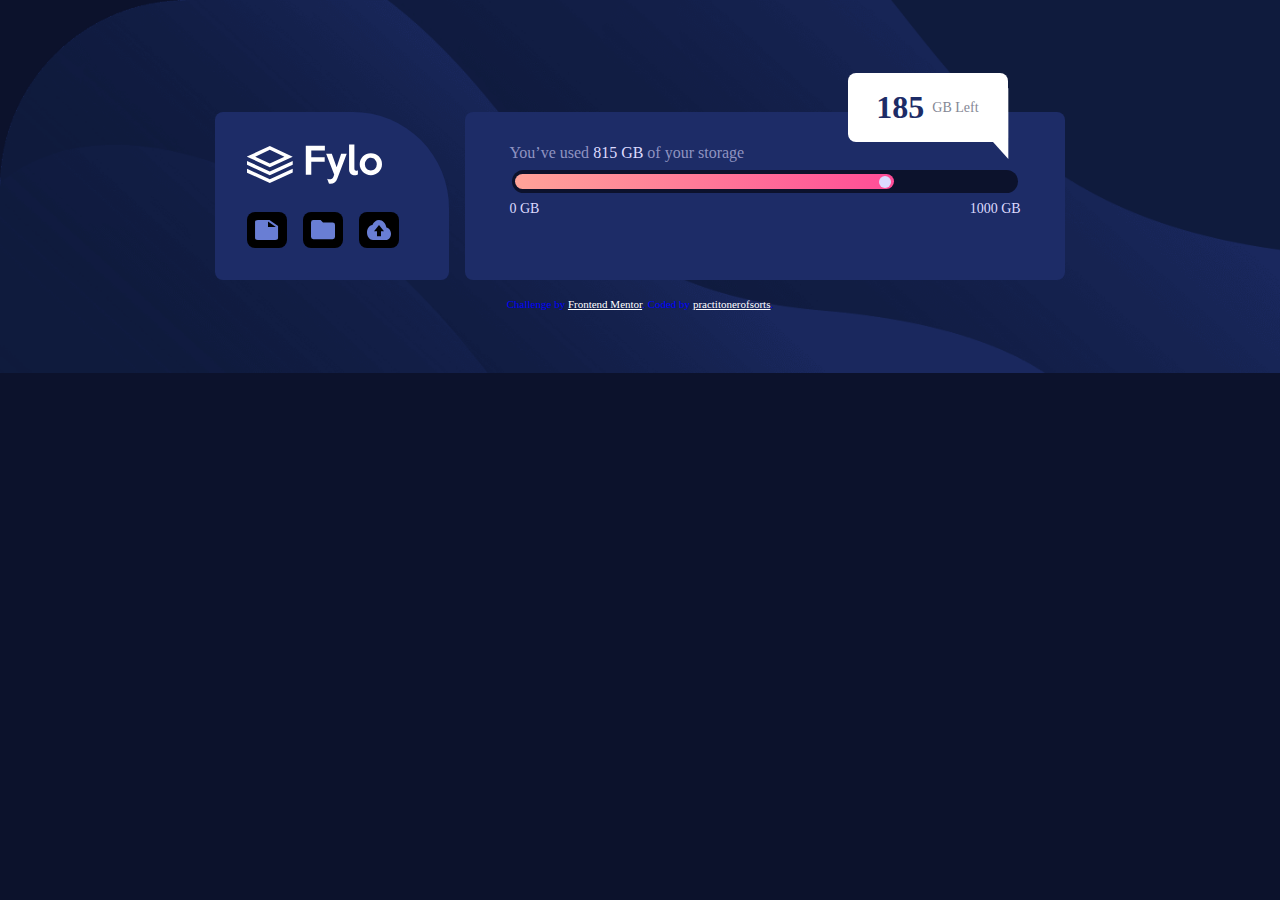
<file: index.html>
<!DOCTYPE html>
<html lang="en">
<head>
  <meta charset="UTF-8">
  <meta name="viewport" content="width=device-width, initial-scale=1.0"> <!-- displays site properly based on user's device -->

  <link rel="icon" type="image/png" sizes="32x32" href="./images/favicon-32x32.png"><link rel="preconnect" href="https://fonts.googleapis.com">
  <link rel="preconnect" href="https://fonts.gstatic.com" crossorigin>
  <link href="https://fonts.googleapis.com/css2?family=Raleway:wght@400;700&display=swap" rel="stylesheet">
  <link rel="preconnect" href="https://fonts.googleapis.com">
<link rel="preconnect" href="https://fonts.gstatic.com" crossorigin>
<link href="https://fonts.googleapis.com/css2?family=Raleway:wght@400;700&display=swap" rel="stylesheet">
  <link rel="stylesheet" href="style.css">
  
  <title>Frontend Mentor | Fylo data storage component</title>

</head>
<body>
<div class="card">
  <div class="card1">
    <div class="card1__logo">
      <img src="./images/logo.svg" alt="logo">
    </div>
    <div class="card1__svg">
      <img src="./images/icon-document.svg" alt="document_image">
      <img src="./images/icon-folder.svg" alt="folder_image">
      <img src="./images/icon-upload.svg" alt="upload_image">
    </div>
  </div>
  <div class="card2">
    <p id="card2__p">You’ve used <span class="card2--faint"> 815 GB </span>of your storage</p>
    <span class="amount__bar">
      <span class="amount__innerbar">
        <span class="amount__circle"></span>
      </span>
    </span>
    <div class="amount__indicator">
      <p>0 GB</p>
      <p>1000 GB</p>
    </div>
    <div class="amount__pop">
      <h1>185</h1>
      <span>GB Left</span>
    </div>
  </div>
</div>
<div class="attribution">
  Challenge by <a href="https://www.frontendmentor.io?ref=challenge" target="_blank">Frontend Mentor</a>. 
  Coded by <a href="https://twitter.com/okpright" target="_blank">practitonerofsorts</a>.
</div>
</body>
</html>
</file>
<file: style.css>
.attribution { 
    font-size: 11px; text-align: center;
    margin-top: 2em; 
    color: blue;
}
.attribution a { 
    color: hsl(0, 0%, 100%);
 }

 *{
     margin: 0;
     padding: 0;
     box-sizing: border-box;
 }
 :root{
    --Pale-Blue: hsl(243, 100%, 93%);
    --Grayish-Blue: hsl(229, 7%, 55%);
    --Dark-Blue: hsl(228, 56%, 26%);
    --Very-Dark-Blue: hsl(229, 57%, 11%);
 }

 p{
     font-size: 14px;
 }

 body{
     background-image: url(./images/bg-mobile.png);
     background-repeat: no-repeat;
     background-size: cover;
     overflow: hidden !important;
 }
 .card{
    max-width: 25rem;
    width: 90%;
    margin: auto;
    margin-top: 3em;
    display: grid;
    grid-template-rows: 1fr 1fr;
    gap: 1em;
 }
 .card1{
    background-color: var(--Dark-Blue);
    display: flex;
    flex-direction: column;
    align-items: flex-start;
    border-radius: .5em;
    border-top-right-radius: 6rem;
    padding: 2em;
 }
 .card1__logo{
   margin-bottom: 1.5em;
 }
.card1__svg{
    display: grid;
    grid-template-columns: 1fr 1fr 1fr;
    gap: 1em;
    /* hello */
 }
 .card1__svg img{
     background-color: black;
     border-radius: .5em;
     padding: .5em;
     width: 2.5em;
     height: 2.25em;
 }
.card2{
    position: relative;
    display: flex;
    flex-direction: column;
    align-items: center;
    padding: 2em 1em;
    border-radius: .5em;
    background-color: var(--Dark-Blue);
    min-width: 268px;
   
}

#card2__p{
    color: hsla(243, 100%, 93%,.6);
    margin-bottom: .5em;
    font-size: 100%;
}
.card2--faint{
    color: var(--Pale-Blue);
}
.amount__bar{
    background: var(--Very-Dark-Blue);
    border-radius: 4rem;
    width: 90%;
    height: 23px;
    position: relative;
    margin-bottom: .5em;
}
.amount__innerbar{
    position: absolute;
    top: 0;
    bottom: 0;
    margin: auto;
    display: flex;
    justify-content: flex-end;
    align-items: flex-end;
    border-radius: 4rem;
    width: 75%;
    height: 15px ;
    background: linear-gradient(to right,hsl(6, 100%, 80%) ,hsl(335, 100%, 65%));
    transform: translateX(3px);
}
.amount__circle{
    background: var(--Pale-Blue);
    width: 12px;
    height: 12px;
    position: absolute;
    top: 0;
    bottom: 0;
    margin: auto;
    border-radius: 50%;
    margin-right: .2em;
}
.amount__pop{
    background-color: white;
    color: var(--Dark-Blue);
    padding: 1em;
    max-width:10em;
    margin: auto;
    display: flex;
    align-items: center;
    justify-content: center;
    gap: .5em;
    border-radius: .5em;
    position: absolute;
    left: 0;
    right: 0;
    top: 110px;
}
.amount__pop span{  
    color: var(--Grayish-Blue);
    font-size: 14px;
}
.amount__indicator{
    display: flex;
    justify-content: space-between;
    width: 90%;
    color: var(--Pale-Blue);
}
/* the large screen media query */
@media screen and (min-width:900px){
    body{
        background-image: url(./images/bg-desktop.png);
        background-repeat: no-repeat;
        background-color:var(--Very-Dark-Blue);  
        background-position-y:bottom -15em;
        background-size: cover;
      }
    .card{
        width: 100%;
        max-width: 850px;
        display: grid;
        grid-template-columns: 1fr 1fr;
        grid-template-rows: 0fr 0fr;
        place-content: center;
        transform: translateY(4em);
        /* position: absolute;
        top:50%;
        left: 50%;
        transform: translate(-50%,-50%); */
    }
    .card2{
        width: 600px;
        margin-top: 0;
        display: flex;
        flex-direction: column;
    }
    #card2__p{
        width: 90%;
    }
    .amount__pop{
        background-color: white;
        color: var(--Dark-Blue);
        padding: 1em;
        width:10em;
        margin: auto;
        display: flex;
        align-items: center;
        justify-content: center;
        text-align: center;
        border-radius: .5em;
        position: absolute;
        top: -39px;
        left: 0px;
        right: -325px;
        margin: auto;
    }
    .amount__pop::after{
        content: "";
        position: absolute;
        background-color: white;
        margin-top: 2em;
        top: 3px;
        bottom:0;
        right:0;
        width: 30px;
        height: 35px;
        /* i have no idea what i did here but it works tho, what the heck is perspective? */
        transform: perspective(2rem) rotateY(-65deg) translate(2.9px,-1px);
    } 
    .amount__bar{
        width: 89%;
    }
    .attribution { 
        transform: translateY(4em);
    }
}
</file>
